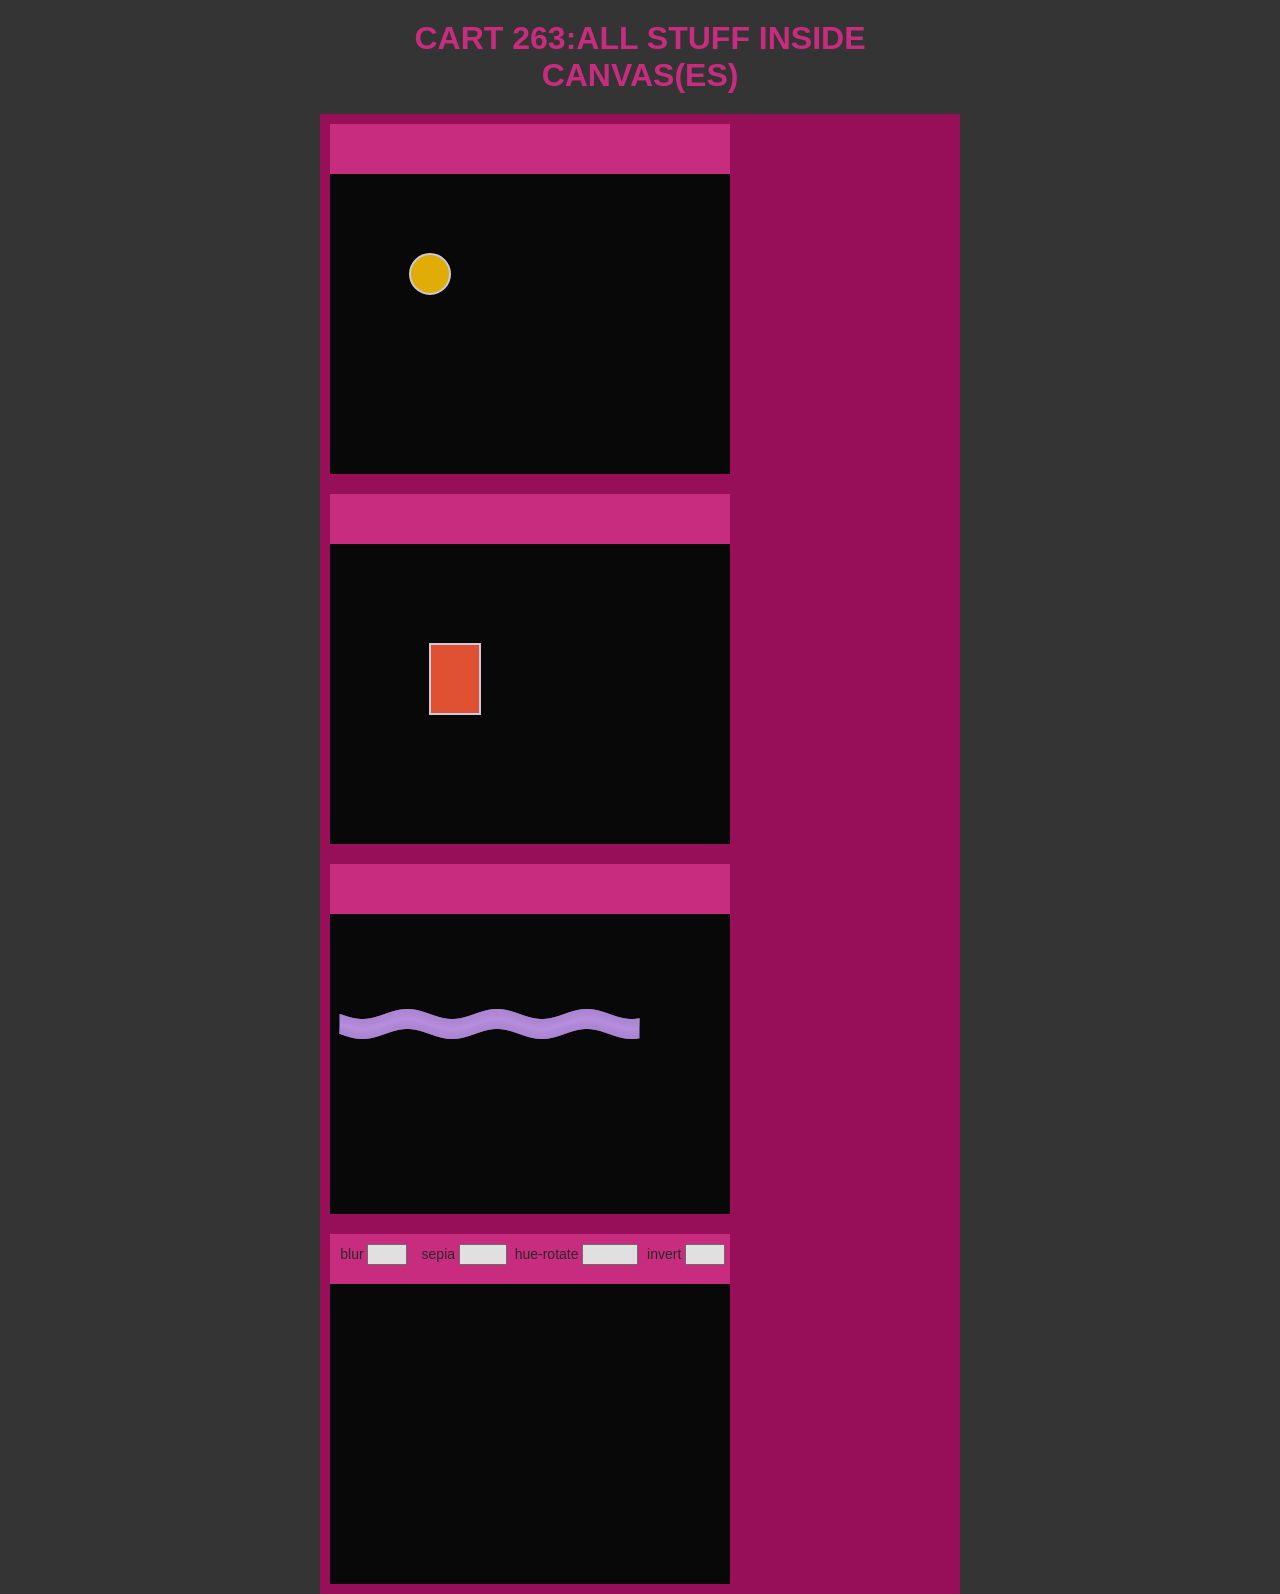
<file: Projects/Task5/index.html>
<!DOCTYPE html>
<htmL>

<head>
    <title> CART 263: ALL STUFF AND CANVAS</title>
    <!-- link to css-->
    <link rel="stylesheet" href="css/all_stuff.css">
    <!-- link to main script-->
    <script src="js/VideoObj.js"></script>
    <script src="js/FreeStyleObj.js"></script>
    <script src="js/RectangularObj.js"></script>
    <script src="js/CircularObj.js"></script>
    <script src="js/DrawingBoard.js"></script>
    <script src="js/start.js"></script>
</head>

<body>
    <h1> CART 263:ALL STUFF INSIDE CANVAS(ES) </h1>
    <video id="video-birds" src="videos/b1_s.mov" autoplay="autoplay" hidden></video>
    <main>
        <div class="container">
            <div class="button-g">
                <!-- button-->
            </div>
            <canvas class="canvases" width=400 height=300 id="partA"></canvas>
        </div>
        <div class="container">
            <div class="button-g">
                <!-- button-->
            </div>
            <canvas class="canvases" width=400 height=300 id="partB"></canvas>
        </div>
        <div class="container">
            <div class="button-g">
                <!-- button-->
            </div>
            <canvas class="canvases" width=400 height=300 id="partC"></canvas>
        </div>
        </div>

        <div class="container">
            <div class="button-g">

                <span id="filter_button_blur">
                    <span> blur</span>
                    <input id="blurnum" type="number" min="0" max="8" />
                </span>

                <!-- button-->
                <span id="filter_button_sepia">
                    <span> sepia</span>
                    <input id="sepianum" type="number" min="0" max="10" />
                </span>

                <!-- button 2-->
                <span id="filter_button_hue">
                    <span> hue-rotate</span>
                    <input id="huenum" type="number" min="0" max="360" />
                </span>

                <!-- button 2-->
                <span id="filter_button_invert">
                    <span> invert</span>
                    <input id="invertnum" type="number" min="0" max="0" />
                </span>

            </div>
            <canvas class="canvases" width=400 height=300 id="partD"></canvas>
        </div>


    </main>
</body>

</html>
</file>
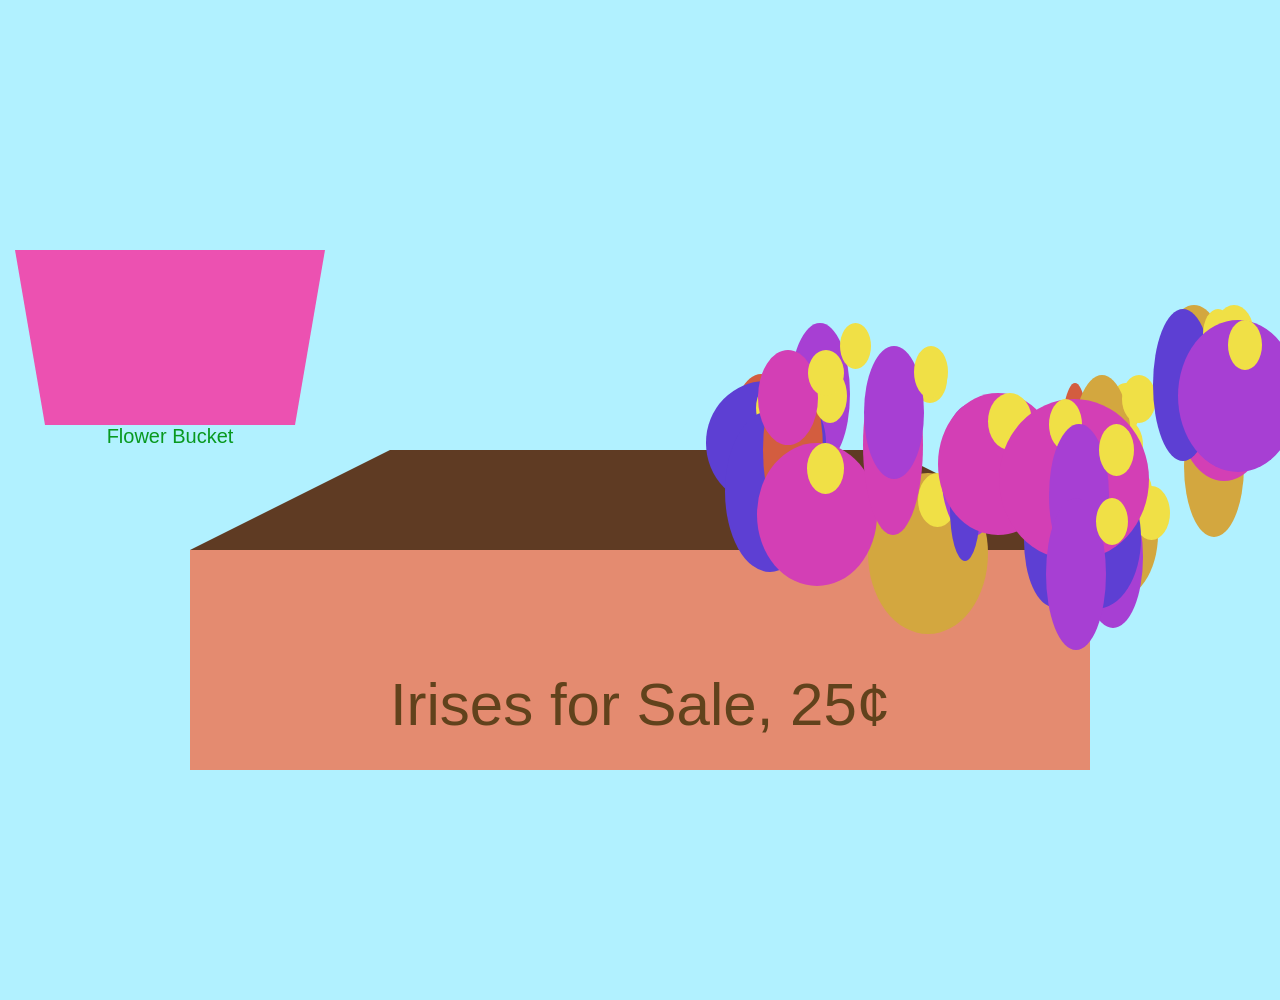
<file: Task7-8/CART263-TASK-7-8/index.html>
<!DOCTYPE html>

<head>
    <title> TASK 7- 8 </title>

    <link href="https://fonts.googleapis.com/css2?family=Roboto&display=swap" rel="stylesheet" />
    <link rel="stylesheet" type="text/css" href="css/styles.css" />
    <script src="js/iris.js"></script>
    <script src="js/main.js"></script>

</head>
<h1></h1>

<body>

</body>

</htmL>
</file>
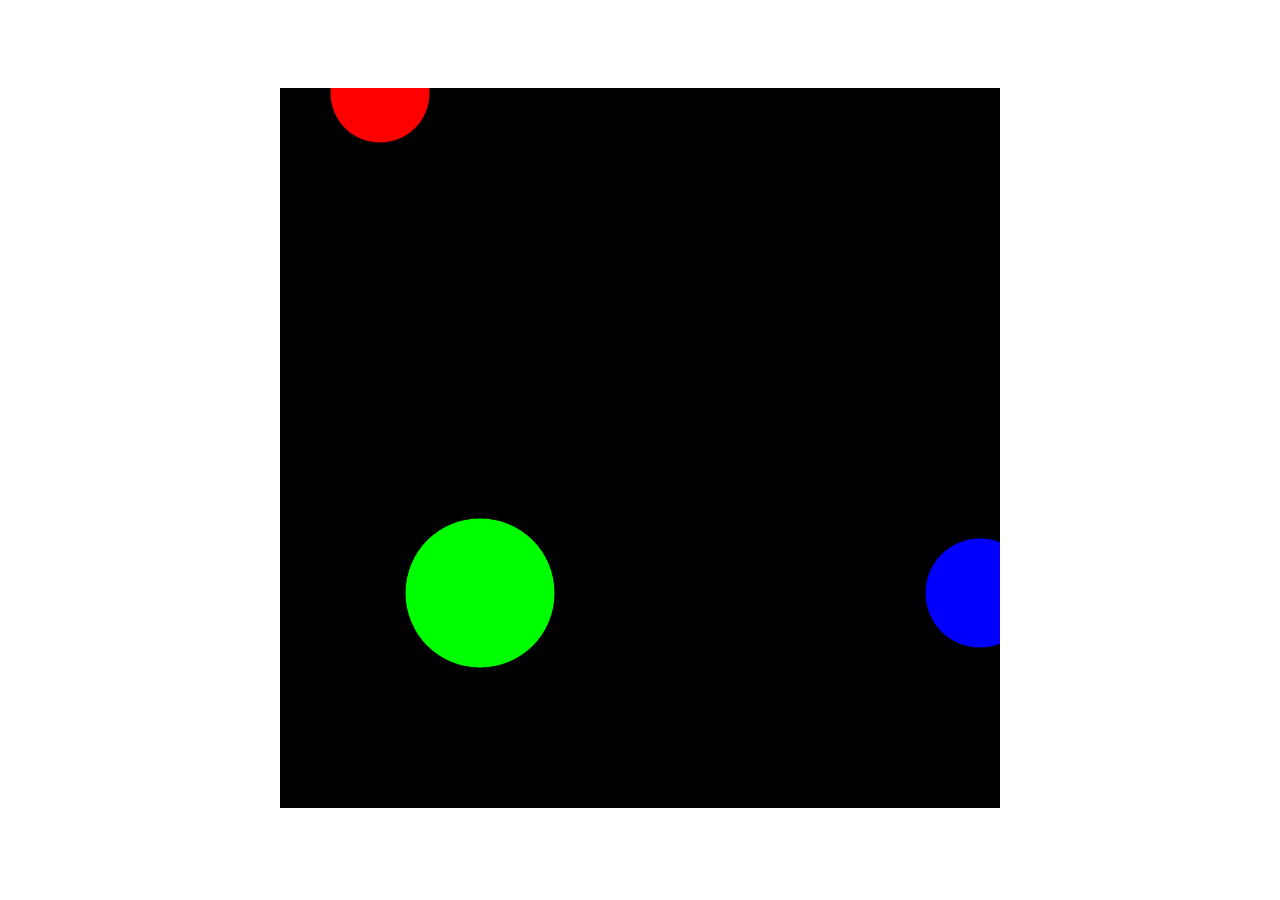
<file: Week01/task01/index.html>
<!DOCTYPE html>
<html>

<head>
  <meta charset="utf-8">
  <meta name="viewport" width=device-width, initial-scale=1.0, maximum-scale=1.0, user-scalable=0>

  <title>week01 tasks</title>

  <!-- CSS stylesheet(s) -->
  <link rel="stylesheet" type="text/css" href="css/style.css" />

  <!-- Library script(s) -->

  <!-- p5.min.js is the main p5 library -->
  <script src="js/libraries/p5.min.js"></script>
  <!-- p5.sound.min.js allows us to use sound -->
  <script src="js/libraries/p5.sound.min.js"></script>

  <!-- My script(s) -->
  <script src="js/script.js"></script>
</head>

<body>
  <!-- HTML would go here if needed. -->
</body>

</html>
</file>
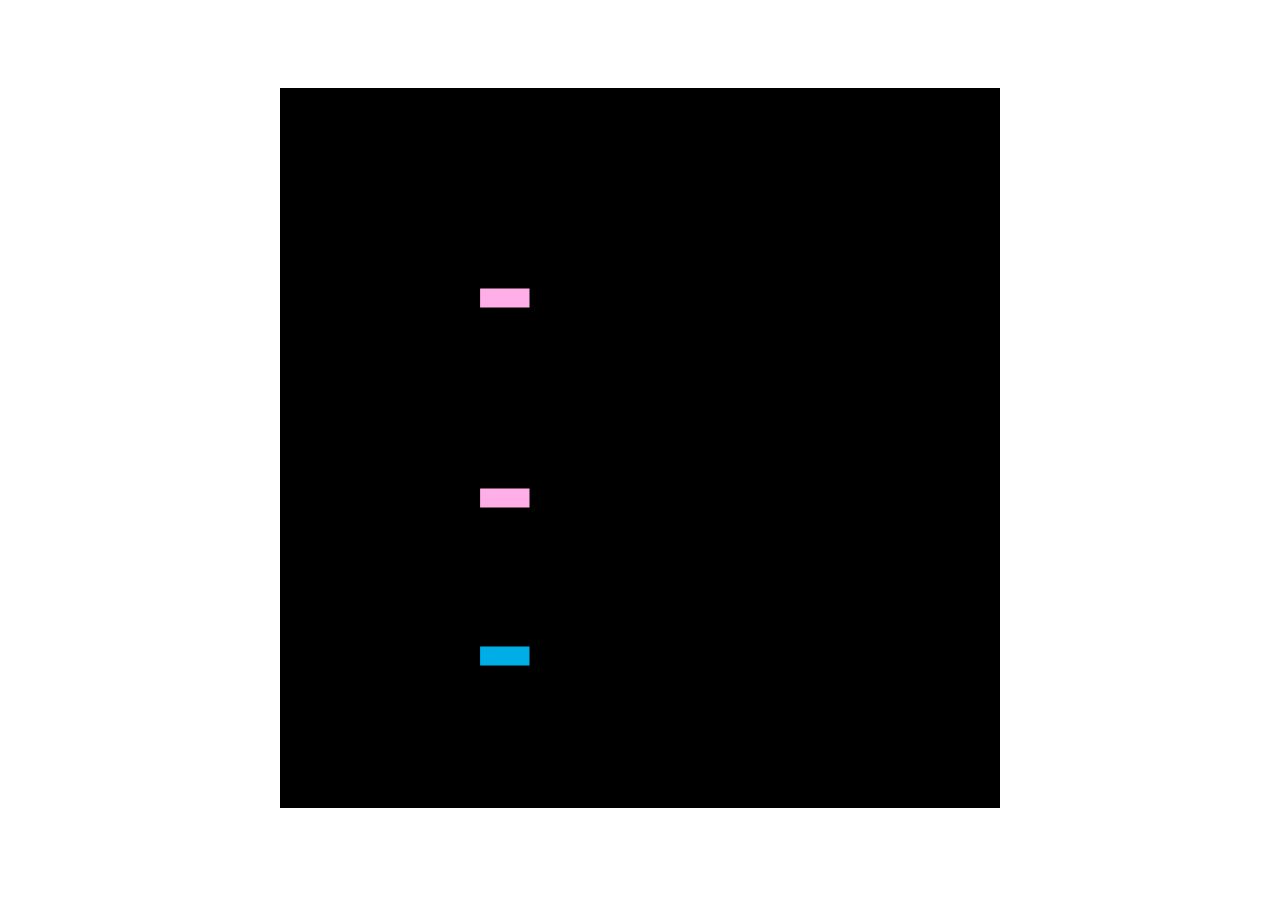
<file: Week01/task03/index.html>
<!DOCTYPE html>
<html>

<head>
  <meta charset="utf-8">
  <meta name="viewport" width=device-width, initial-scale=1.0, maximum-scale=1.0, user-scalable=0>

  <title>task03</title>

  <!-- CSS stylesheet(s) -->
  <link rel="stylesheet" type="text/css" href="css/style.css" />

  <!-- Library script(s) -->

  <!-- p5.min.js is the main p5 library -->
  <script src="js/libraries/p5.min.js"></script>
  <!-- p5.sound.min.js allows us to use sound -->
  <script src="js/libraries/p5.sound.min.js"></script>

  <!-- My script(s) -->
  <script src="js/script.js"></script>
</head>

<body>
  <!-- HTML would go here if needed. -->
</body>

</html>
</file>
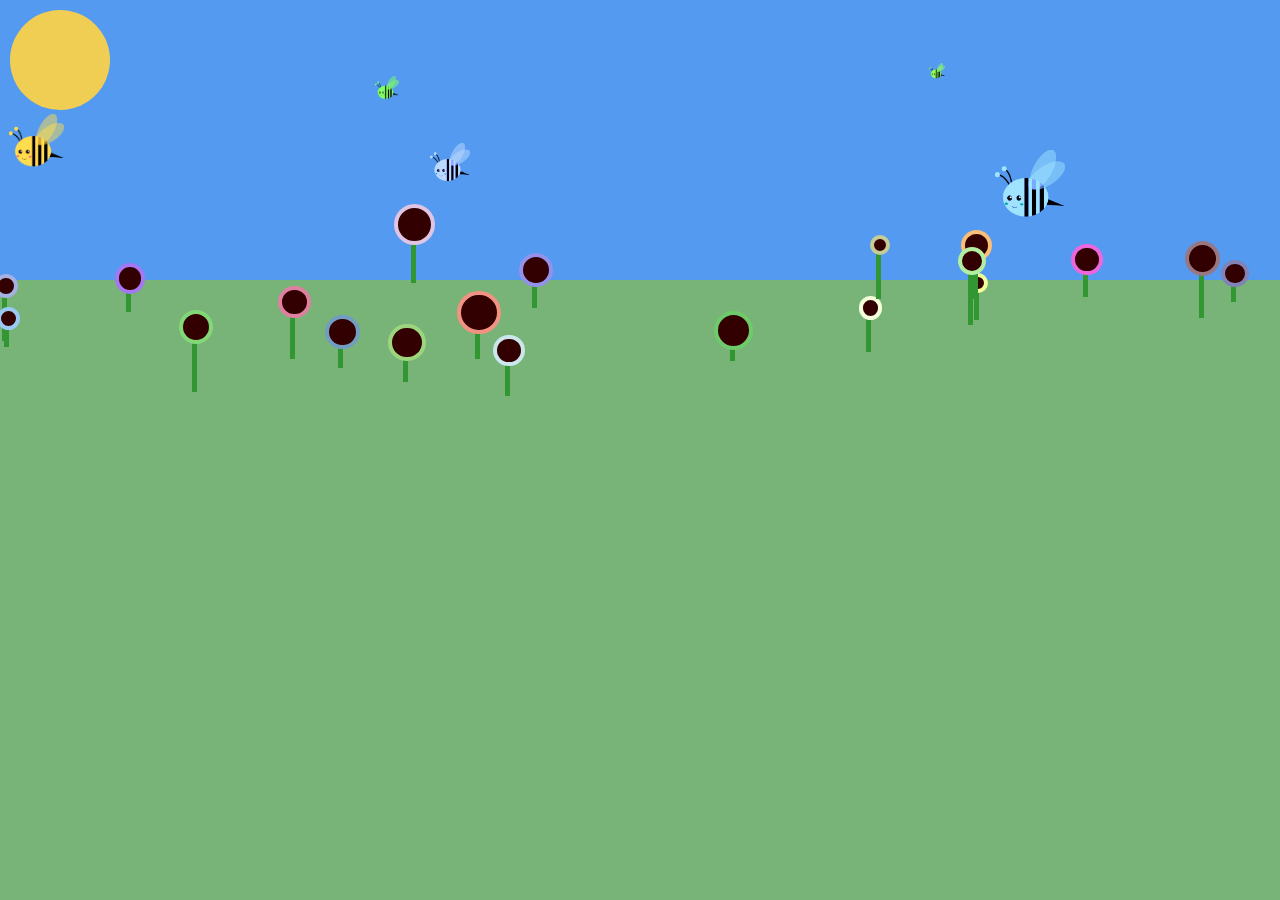
<file: Week05/CART263-TASK-4-OBJECTS/index.html>
<!DOCTYPE html>
<htmL>

<head>
    <title> CART 263: BEES and TREES</title>
    <!-- link to css-->
    <link rel="stylesheet" href="css/garden_style.css">
    <!-- link to main script-->
    <script src="js/Bee.js"></script>
    <script src="js/Sun.js"></script>
    <script src="js/Flower.js"></script>
    <script src="js/garden.js"></script>
</head>

<body>
    <main>

    </main>
</body>

</html>
</file>
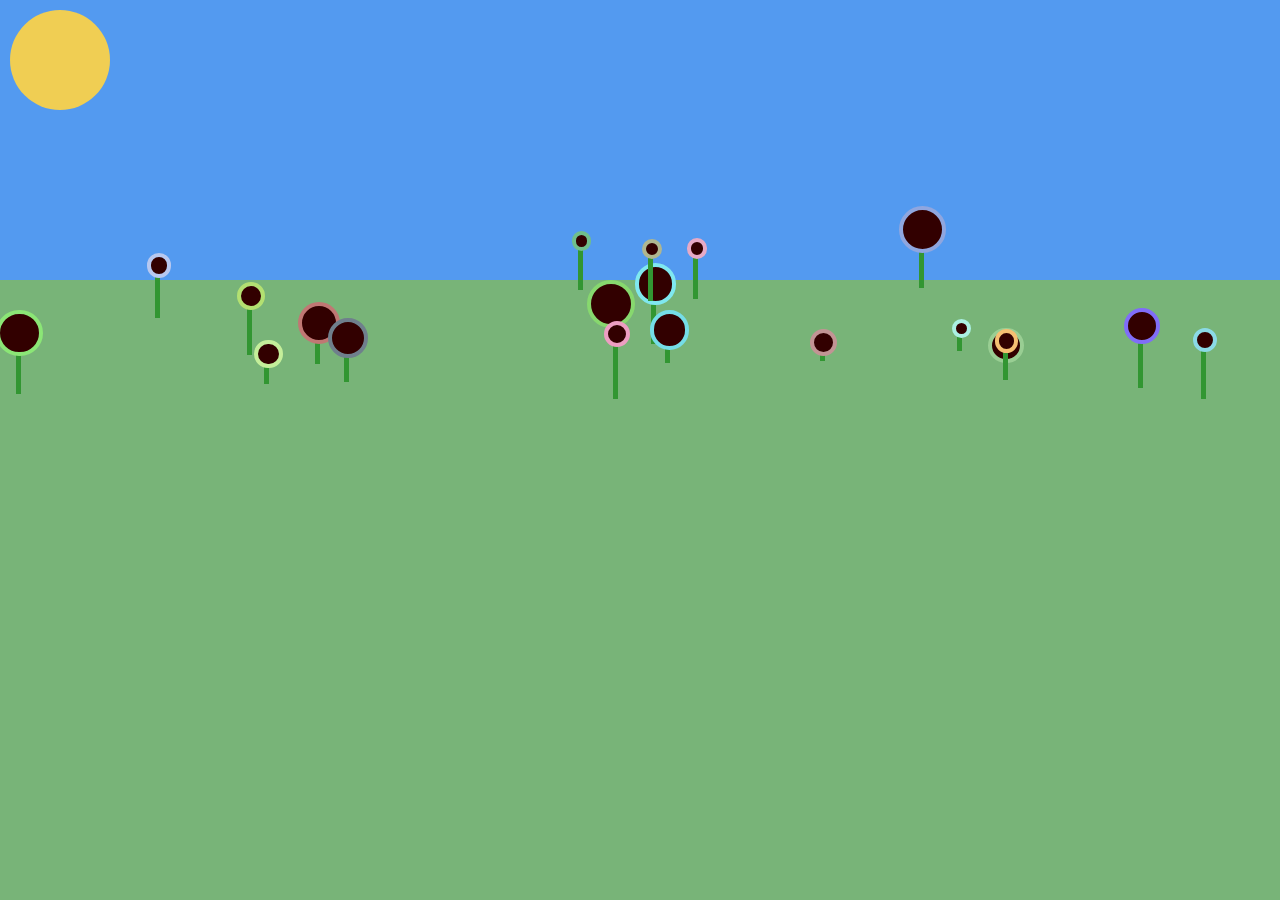
<file: Week05/task04/index.html>
<!DOCTYPE html>
<htmL>
    <head>
        <title> CART 263: BEES and TREES</title>
        <!-- link to css-->
        <link rel="stylesheet" href="css/garden_style.css">
          <!-- link to main script-->
        <script src="js/Sun.js"></script>
        <script src="js/Flower.js"></script>
        <script src="js/garden.js"></script>
    </head>
    <body>
        <main>
            
        </main>
    </body>

</html>
</file>
<file: Projects/Task5/css/all_stuff.css>
body {
    background: rgb(52, 52, 52);
    margin: 0;
    padding: 0;
    color: rgb(42, 38, 38);
    opacity: .85;
    font-family: 'Roboto', sans-serif;
    width: 100vw;
}

h1 {
  
    width: 50vw;
    margin: 0 auto;
    margin-top:20px;
    text-align: center;
    color: rgb(226, 43, 141);

}

main {
    width: 50vw;
    margin: 0 auto;
    margin-top:20px;
    text-align: center;
    background:rgb(169, 8, 96);
    display:flex;
    flex-wrap:wrap;
    position:relative;

}
.canvases{
    width:400px;
    height:300px;
    background:black;
    position:relative;
    /* position:absolute; */
}
.container{
    margin:10px;
    width:400px;
    height:350px;
    background:white;
}
.container .button-g{
    background:rgb(226, 43, 141);
    height:50px;
    display:flex;
    justify-content: space-around;
}
#filter_button_blur, #filter_button_sepia, #filter_button_hue, #filter_button_invert{
    padding-top:10px;
    height:40px;
    min-width:20%;
    font-size:14px;
}
</file>
<file: Task7-8/CART263-TASK-7-8/css/styles.css>
body {
  margin: 0;
  padding: 0;
  font-family: 'Roboto', sans-serif;
  display: flex;
  height: 1000px;
  justify-content: center;
  align-items: center;
  background-color: rgb(177, 241, 255);

}

h1 {
  text-align: center;
}

.flowerBox {

  border-bottom: 100px solid #5f3b23;
  border-left: 200px solid transparent;
  border-right: 200px solid transparent;
  height: 0;
  width: 500px;
}


.rectangle {
  position: relative;
  top: 100px;
  left: -200px;
  height: 100px;
  width: 900px;
  background-color: #e48b70;
  font-size: 60px;
  padding-top: 120px;
  text-align: center;
  font-family: Impact, Haettenschweiler, 'Arial Narrow Bold', sans-serif;
  color: rgb(97, 66, 28);
}


.pricetag {
  border: 10px solid;
  height: 1000px;
  position: relative;
  top: 100px;
  left: 1250px;
  height: 50px;
  width: 200px;
  background-color: #fcffd6;
  font-size: 30px;
  padding-top: 10px;
  text-align: center;
  font-family: Impact, Haettenschweiler, 'Arial Narrow Bold', sans-serif;
  color: rgb(97, 66, 28);
  flex-direction: column;
  align-items: flex-end;

}



.bucket {
  width: 90px;
  height: 0px;
  border-top: 175px solid #ec51b1;
  border-left: 30px solid transparent;
  border-right: 30px solid transparent;
  position: absolute;
  height: 250px;
  width: 250px;
  top: 250px;
  left: 15px;
  font-size: 20px;
  padding-top: 0px;
  text-align: center;
  font-family: Impact, Haettenschweiler, 'Arial Narrow Bold', sans-serif;
  color: rgb(8, 153, 32);
}

.iris {
  padding: 0;
  margin: 0;
  background: rgb(255, 0, 212);
  border-radius: 50%;
  position: absolute;

}
</file>
<file: Week01/task01/css/style.css>
/*********************************************

Here is a description of any special CSS used.
In this case it's just padding and margin to 0
and then centring the canvas (and anything else)
using the CSS Grid.

Also hides overflow.

**********************************************/

body {
  padding: 0;
  margin: 0;
  display: grid; /* Set up the grid and justify/align to center */
  justify-content: center;
  align-content: center;
  height: 100vh; /* Body is the height of the viewport */
  overflow: hidden; /* Hide anything that goes off the window size */
}
</file>
<file: Week01/task03/css/style.css>
/*********************************************

Here is a description of any special CSS used.
In this case it's just padding and margin to 0
and then centring the canvas (and anything else)
using the CSS Grid.

Also hides overflow.

**********************************************/

body {
  padding: 0;
  margin: 0;
  display: grid; /* Set up the grid and justify/align to center */
  justify-content: center;
  align-content: center;
  height: 100vh; /* Body is the height of the viewport */
  overflow: hidden; /* Hide anything that goes off the window size */
}
</file>
<file: Week05/CART263-TASK-4-OBJECTS/css/garden_style.css>
body {
    padding: 0;
    margin: 0;

}

.sky {
    width: 100vw;
    height: 280px;
    position: relative;
    padding: 0;
    margin: 0;
}

.grass {
    width: 100vw;
    height: calc(100vh - 280px);
    position: relative;
    padding: 0;
    margin: 0;
}

.sun {
    width: 100px;
    height: 100px;
    border-radius: 50px;
    position: absolute;
    left: 10px;
    top: 10px;
}

/* flower style */
.flower {
    padding: 0;
    margin: 0;
    position: absolute;
}

.petal {
    padding: 0;
    margin: 0;
    position: absolute;
    border-style: solid;
}

.bee {
    position: absolute;
    z-index: 400;
    filter: hue-rotate(0deg);
}
</file>
<file: Week05/task04/css/garden_style.css>
body{
    padding:0;
    margin:0;

  }
.sky{
    width: 100vw;
    height:280px;
    position:relative;
    padding:0;
    margin:0;
}
.grass{
    width: 100vw;
    height:calc(100vh - 280px);
    position:relative;
    padding:0;
    margin:0;
}

.sun{
    width: 100px;
    height: 100px;
    border-radius:50px;
    position:absolute;
    left:10px;
    top:10px;
}

/* flower style */
.flower{
    padding:0;
    margin:0;
    position:absolute;
}
.petal{
    padding:0;
    margin:0;
    position:absolute;
    border-style:solid;
}
</file>
